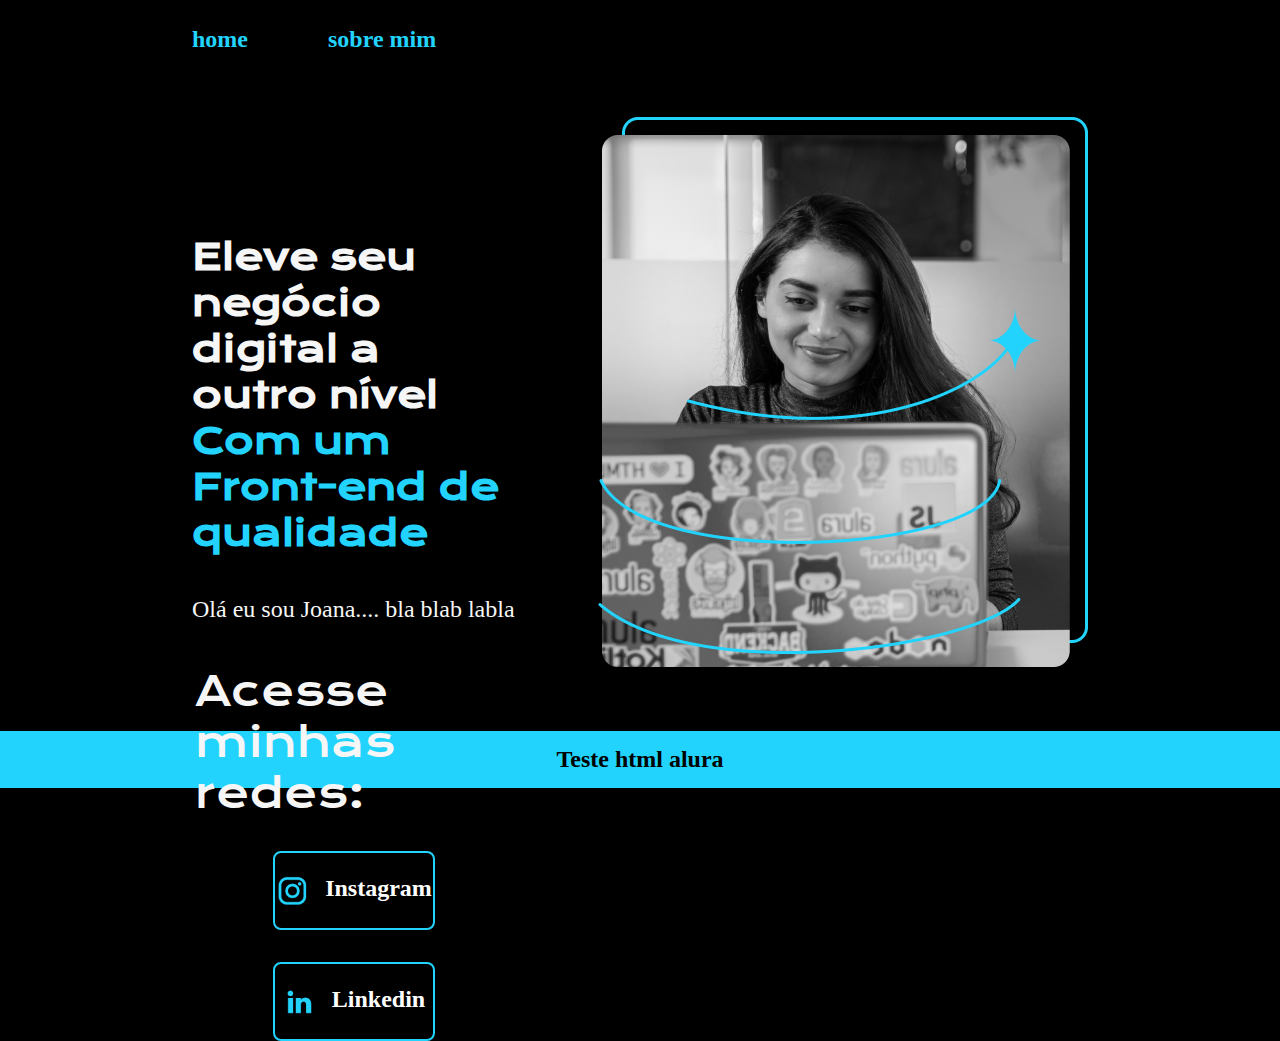
<file: index.html>
<!DOCTYPE html>
<html lang="pt-br">

<head>
    <meta charset="UTF-8" content="pt-br">
    <meta name="viewport" content="width=device-width, initial-scale=1.0">
    <title>home</title>
    <link rel="stylesheet" href="./styles/style.css">
</head>

<body>
    <header class="cabecalho">
        <nav class="cabecalho__menu">
            <a class="cabecalho__menu__link" href="index.html">home</a>
            <a class="cabecalho__menu__link" href="about.html">sobre mim</a>
        </nav>
    </header>
    <main class="apresentacao">

        <section class="apresentacao__conteudo">
            <h1 class="apresentacao__conteudo__titulo">
                Eleve seu negócio digital a outro nível
                <strong class="titulo-destaque">Com um Front-end de qualidade</strong>
            </h1>

            <p class="apresentacao__conteudo__texto">Olá eu sou Joana.... bla blab labla</p>
            <div class="apresentacao__link">
                <h2 class="apresentacao__link__subtitulo">Acesse minhas redes:</h2>
                <a class="apresentacao__link__navegacao" href="https://isntagram.com/lucasscaetano">
                    <img src="./assets/instagram.png" alt="">Instagram</a>
                <a class="apresentacao__link__navegacao" href="https://isntagram.com/lucasscaetano">
                    <img src="./assets/linkedin.png" alt="">Linkedin</a>
            </div>
        </section>
        <img src="./assets/Imagem.png" alt="joana codando">
    </main>
    <footer class="rodape">
        <p>Teste html alura</p>
    </footer>
</body>

</html>
</file>
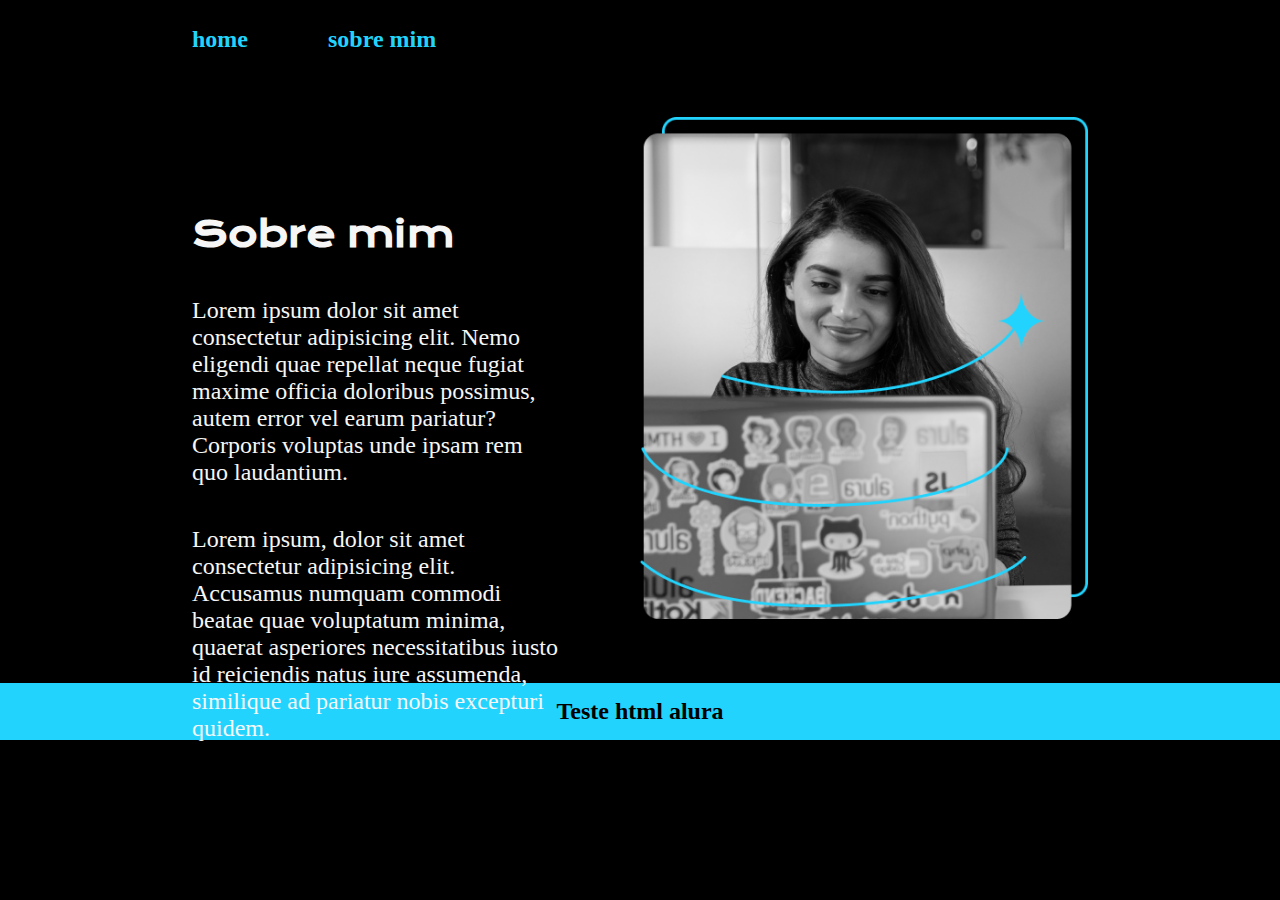
<file: about.html>
<!DOCTYPE html>
<html lang="en">

<head>
    <meta charset="UTF-8">
    <meta name="viewport" content="width=device-width, initial-scale=1.0">
    <title>Sobre mim</title>
    <link rel="stylesheet" href="styles/style.css">
</head>

<body>
    <header class="cabecalho">
        <nav class="cabecalho__menu">
            <a class="cabecalho__menu__link" href="index.html">home</a>
            <a class="cabecalho__menu__link" href="about.html">sobre mim</a>
        </nav>
    </header>
    <main class="apresentacao">
        <section class="apresentacao__conteudo">
            <h1 class="apresentacao__conteudo__titulo">Sobre mim</h1>
            <p  class="apresentacao__conteudo__texto">Lorem ipsum dolor sit amet consectetur adipisicing elit. Nemo eligendi quae repellat neque fugiat maxime officia doloribus possimus, autem error vel earum pariatur? Corporis voluptas unde ipsam rem quo laudantium.</p>
            <p class="apresentacao__conteudo__texto">Lorem ipsum, dolor sit amet consectetur adipisicing elit. Accusamus numquam commodi beatae quae voluptatum minima, quaerat asperiores necessitatibus iusto id reiciendis natus iure assumenda, similique ad pariatur nobis excepturi quidem.</p>
        </section>
        <img class="apresentacao__imagem"src="./assets/Imagem.png" alt="joana codando">    </main>

    <footer class="rodape">
        <p>Teste html alura</p>
    </footer>
</body>

</html>
</file>
<file: styles/style.css>
@import url('https://fonts.googleapis.com/css2?family=Krona+One&family=Montserrat&display=swap');


:root{
    --cor-primaria: #000000;
    --cor-secundaria: #f6f6f6;
    --cor-terciaria: #22d4fd;
    --cor-hover: #272727;
    --fonte-primaria: 'Krona One' , 'sans-serif';
    --fonte-secundaria: 'Monteserrat', 'sans-serif';
}
* {
    margin: 0;
    padding: 0;
}

body {
    box-sizing: border-box;
    background-color: var(--cor-primaria);
    color:var(--cor-secundaria);
}

.cabecalho {
    padding: 2% 2% 0% 15%;

}

.cabecalho__menu {
    display: flex;
    gap: 80px;
}

.cabecalho__menu__link {
    font-family: var(--fonte-secundaria);
    font-size: 1.5rem;
    font-weight: 600;
    color: var(--cor-terciaria);
    text-decoration: none;
}

.titulo-destaque {
    color: var(--cor-terciaria);
}


.apresentacao {
    padding: 5% 15%;
    display: flex;
    align-items: center;
    justify-content: space-between;
    gap: 82px;
}

.apresentacao__conteudo {
    width: 50%;
    height: 315px;
    display: flex;
    flex-direction: column;
    gap: 40px;
}

.apresentacao__conteudo__titulo {
    font-size: 2.25rem;
    font-family: var(--fonte-primaria);
}

.apresentacao__conteudo__texto {
    font-size: 1.5rem;
    font-family: var(--fonte-secundaria);
}

.apresentacao__link__subtitulo {
    font-family: var(--fonte-primaria);
    font-weight: 400;
    font-size: 2.5rem;
}

.apresentacao__link {
    display: inline-flex;
    justify-content: space-between;
    flex-direction: column;
    align-items: center;
    margin: 1%;
    gap: 32px;
}

.apresentacao__link__navegacao {
    background-color:var(--cor-primaria);
    width: 50%;
    text-align: center;

    border: 2px solid var(--cor-terciaria);
    border-radius: 8px;
    font-size: 1.5rem;
    padding: 21.5px 0;
    text-decoration: none;
    color: white;
    font-family: var(--fonte-secundaria);
    font-weight: 600;
    display: flex;
    justify-content: center;
    gap: 16px;
}

.apresentacao__link__link:hover {
    background-color: var(--cor-hover);
}

.apresentacao__imagem{
    width: 50%;
}
.rodape {
    color: var(--cor-primaria);
    background-color: var(--cor-terciaria);
    padding: 15px;
    display: flex;
    align-items: center;
    justify-content: center;
    font-family: var(--fonte-secundaria);
    font-size: 1.5rem;
    font-weight: 600;
}

@media (max-width: 1200px){
    .apresentacao{
        flex-direction: column-reverse;
    }
}
</file>
